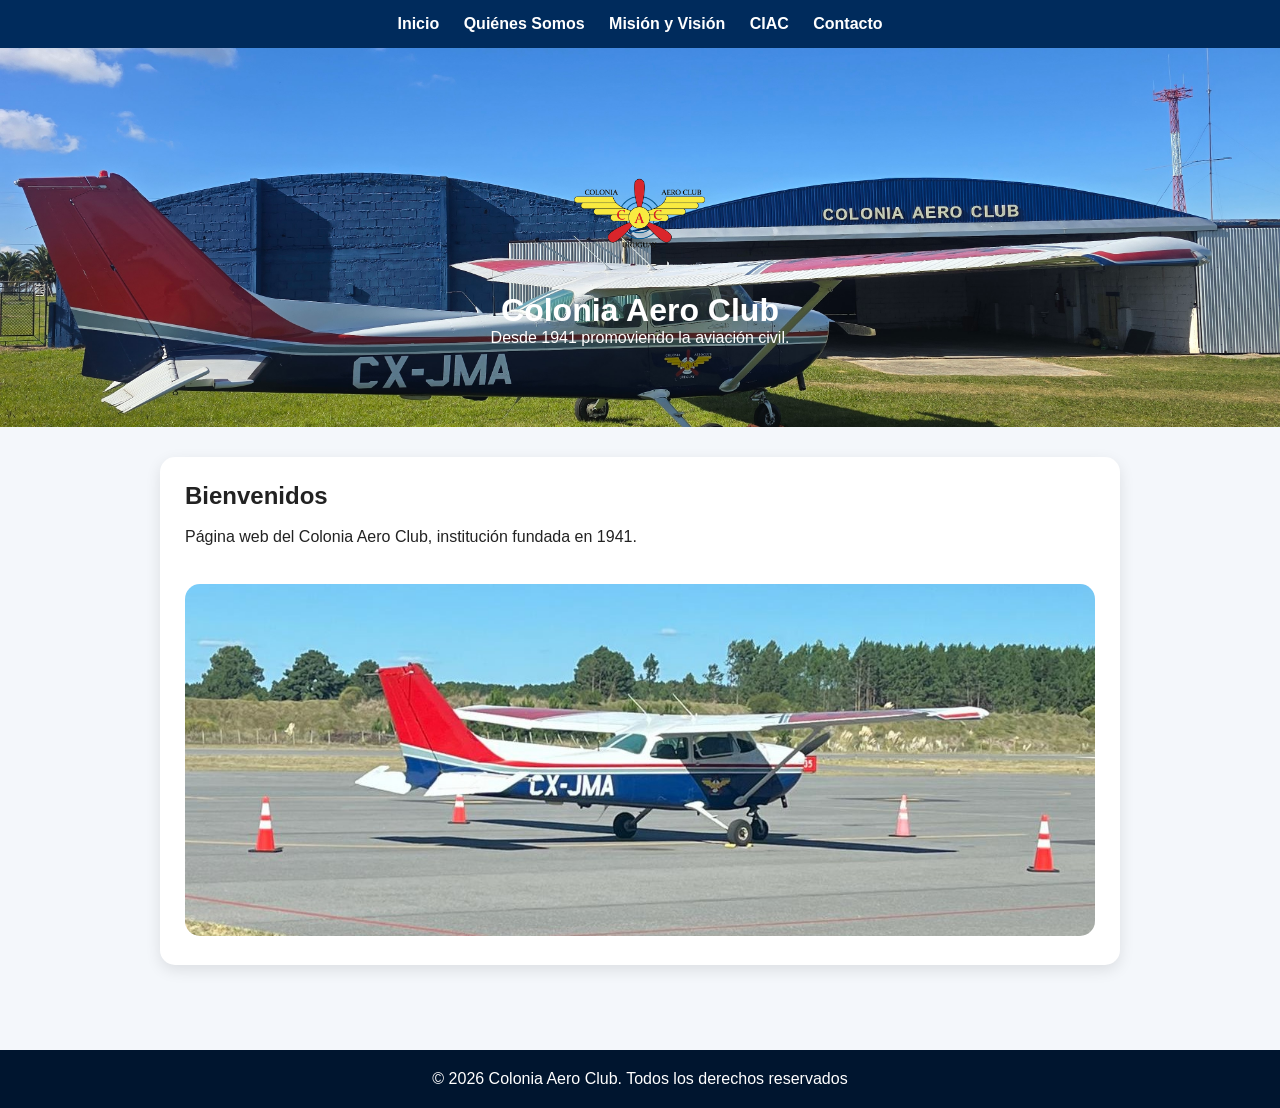
<file: index.html>
<!DOCTYPE html>
<html lang="es">
<head>
<meta charset="UTF-8">
<meta name="viewport" content="width=device-width, initial-scale=1.0">
<title>Colonia Aero Club</title>
<link rel="stylesheet" href="style.css">
</head>
<body>
<nav>
<a href="index.html">Inicio</a>
<a href="quienes-somos.html">Quiénes Somos</a>
<a href="mision-vision.html">Misión y Visión</a>
<a href="ciac.html">CIAC</a>
<a href="contacto.html">Contacto</a>
</nav>

<header>
<img src="logo.webp" class="logo">
<h1>Colonia Aero Club</h1>
<p>Desde 1941 promoviendo la aviación civil.</p>
</header>

<div class="container">
<div class="card">
<h2>Bienvenidos</h2>
  <br>
<p>Página web del Colonia Aero Club, institución fundada en 1941.</p>
  <br>
<img src="jma1.jpg">
</div>
</div>

<footer><p>&copy; 2026 Colonia Aero Club. Todos los derechos reservados</p></footer>
</body>
</html>
</file>
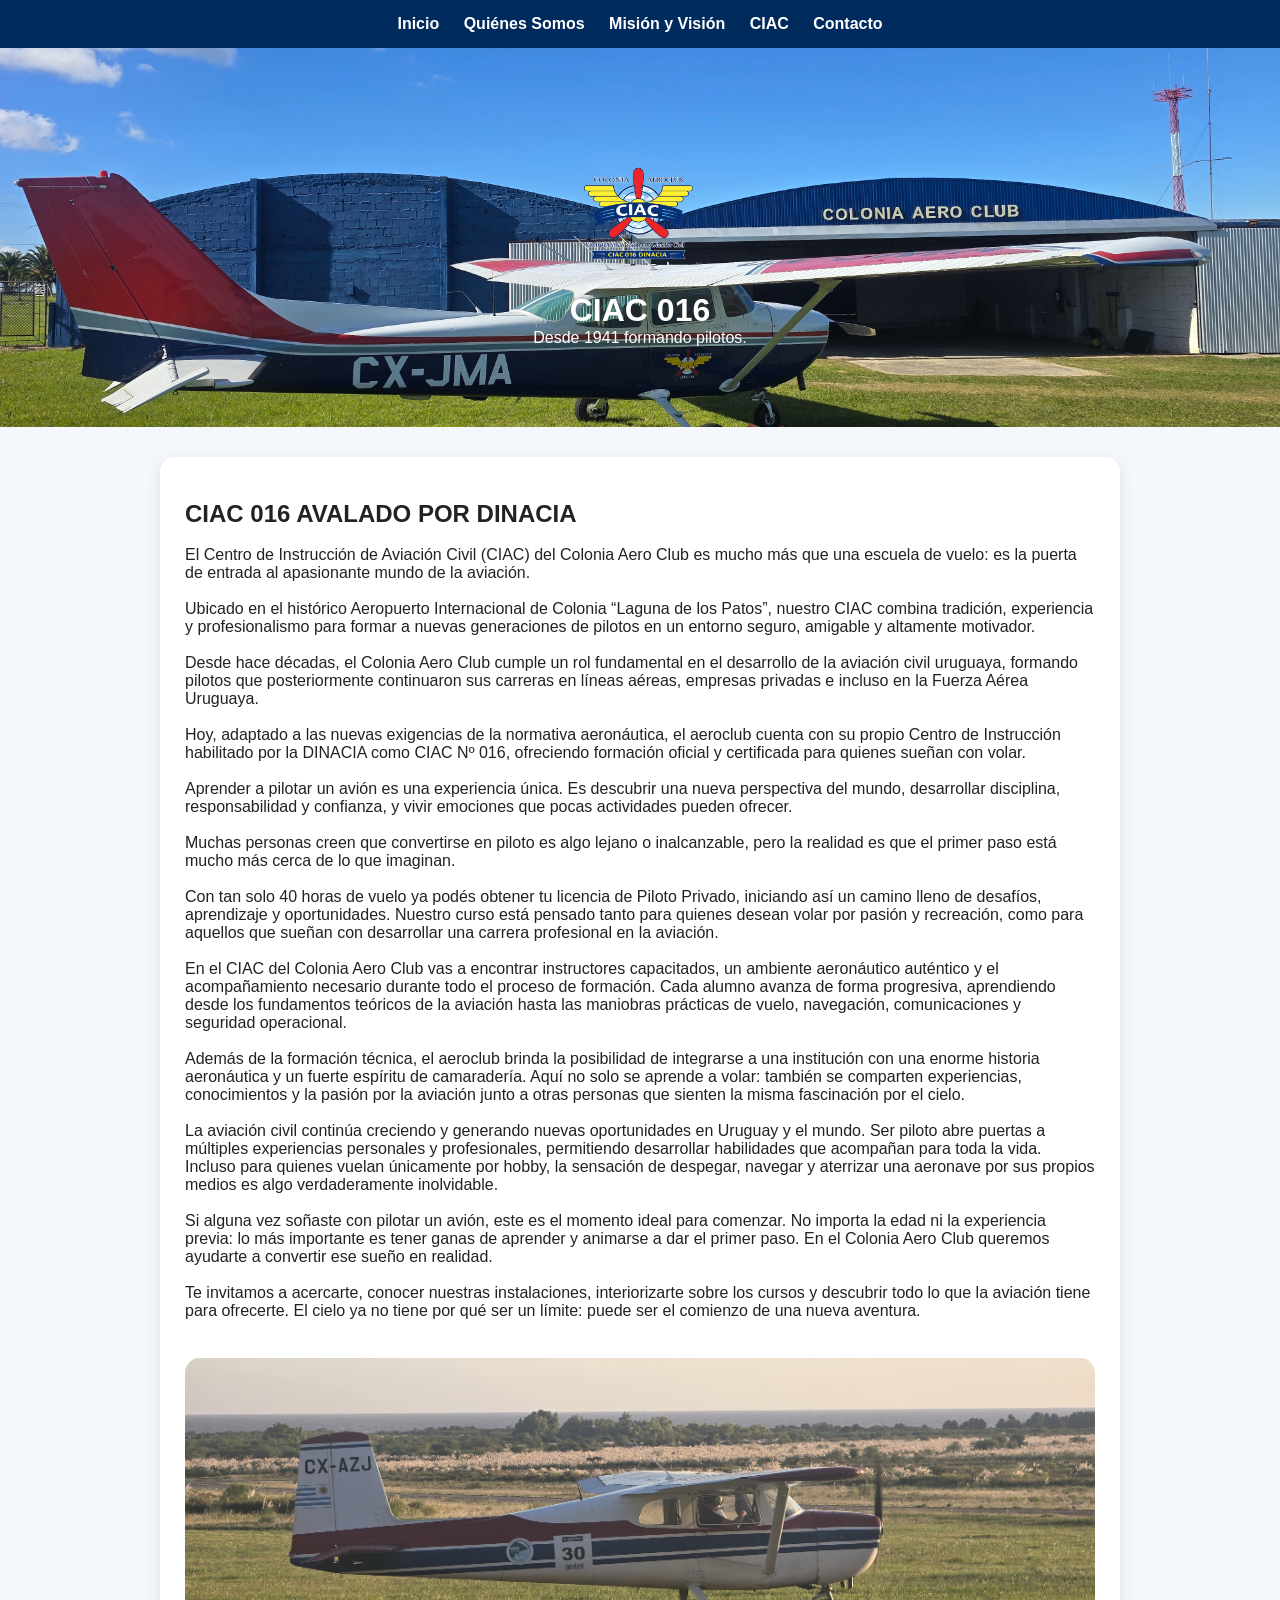
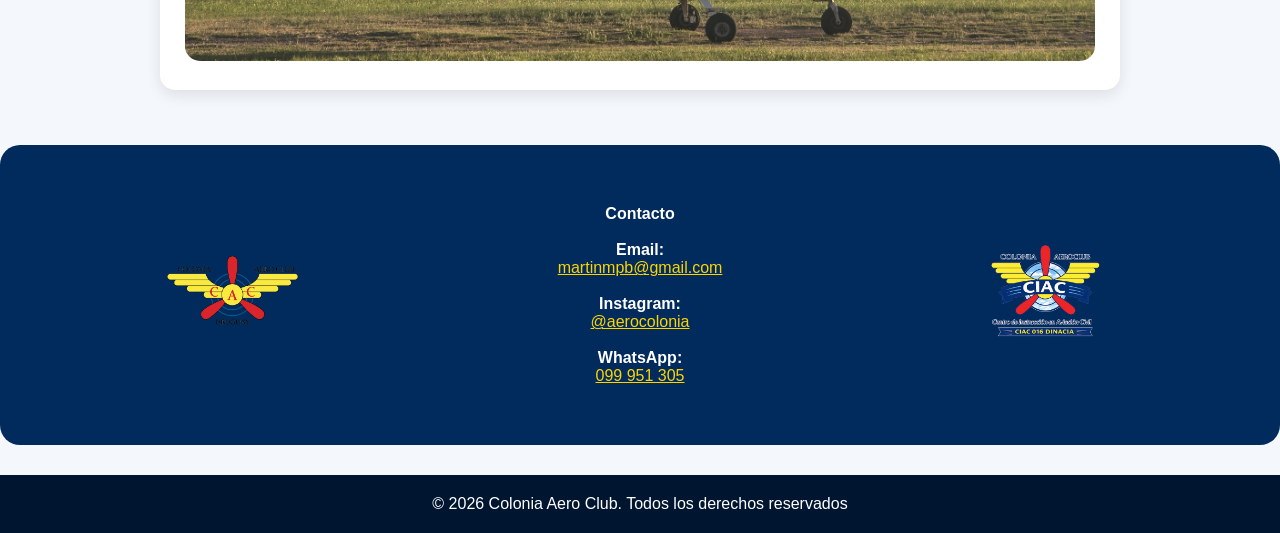
<file: ciac.html>
<!DOCTYPE html>
<html lang="es">
<head>
<meta charset="UTF-8">
<meta name="viewport" content="width=device-width, initial-scale=1.0">
<title>CIAC</title>
<link rel="stylesheet" href="style.css">
</head>
<body>
<nav>
<a href="index.html">Inicio</a>
<a href="quienes-somos.html">Quiénes Somos</a>
<a href="mision-vision.html">Misión y Visión</a>
<a href="ciac.html">CIAC</a>
<a href="contacto.html">Contacto</a>
</nav>

<header>
<img src="ciac.webp" class="logo">
<h1>CIAC 016</h1>
<p>Desde 1941 formando pilotos.</p>
</header>
  
<div class="container">
<div class="card">

  <br>
<p> <h2>CIAC 016 AVALADO POR DINACIA</h2> </p>

  <br>
  
<p> El Centro de Instrucción de Aviación Civil (CIAC) del Colonia Aero Club es mucho más que una escuela de vuelo: es la puerta de entrada al apasionante mundo de la aviación.</p> 

   <br>
  
<p> Ubicado en el histórico Aeropuerto Internacional de Colonia “Laguna de los Patos”, nuestro CIAC combina tradición, experiencia y profesionalismo para formar a nuevas generaciones de pilotos en un entorno seguro, amigable y altamente motivador.</p>

   <br>

<p> Desde hace décadas, el Colonia Aero Club cumple un rol fundamental en el desarrollo de la aviación civil uruguaya, formando pilotos que posteriormente continuaron sus carreras en líneas aéreas, empresas privadas e incluso en la Fuerza Aérea Uruguaya.</p>

   <br>
  
<p> Hoy, adaptado a las nuevas exigencias de la normativa aeronáutica, el aeroclub cuenta con su propio Centro de Instrucción habilitado por la DINACIA como CIAC Nº 016, ofreciendo formación oficial y certificada para quienes sueñan con volar.</p>

   <br>
  
<p> Aprender a pilotar un avión es una experiencia única. Es descubrir una nueva perspectiva del mundo, desarrollar disciplina, responsabilidad y confianza, y vivir emociones que pocas actividades pueden ofrecer.</p> 

   <br>
  
<p> Muchas personas creen que convertirse en piloto es algo lejano o inalcanzable, pero la realidad es que el primer paso está mucho más cerca de lo que imaginan.</p>

   <br>
  
<p> Con tan solo 40 horas de vuelo ya podés obtener tu licencia de Piloto Privado, iniciando así un camino lleno de desafíos, aprendizaje y oportunidades. Nuestro curso está pensado tanto para quienes desean volar por pasión y recreación, como para aquellos que sueñan con desarrollar una carrera profesional en la aviación.</p>

   <br>
  
<p> En el CIAC del Colonia Aero Club vas a encontrar instructores capacitados, un ambiente aeronáutico auténtico y el acompañamiento necesario durante todo el proceso de formación. Cada alumno avanza de forma progresiva, aprendiendo desde los fundamentos teóricos de la aviación hasta las maniobras prácticas de vuelo, navegación, comunicaciones y seguridad operacional.</p>

   <br>
  
<p> Además de la formación técnica, el aeroclub brinda la posibilidad de integrarse a una institución con una enorme historia aeronáutica y un fuerte espíritu de camaradería. Aquí no solo se aprende a volar: también se comparten experiencias, conocimientos y la pasión por la aviación junto a otras personas que sienten la misma fascinación por el cielo.</p>

   <br>
  
<p> La aviación civil continúa creciendo y generando nuevas oportunidades en Uruguay y el mundo. Ser piloto abre puertas a múltiples experiencias personales y profesionales, permitiendo desarrollar habilidades que acompañan para toda la vida. Incluso para quienes vuelan únicamente por hobby, la sensación de despegar, navegar y aterrizar una aeronave por sus propios medios es algo verdaderamente inolvidable.</p>

   <br>
  
<p> Si alguna vez soñaste con pilotar un avión, este es el momento ideal para comenzar. No importa la edad ni la experiencia previa: lo más importante es tener ganas de aprender y animarse a dar el primer paso. En el Colonia Aero Club queremos ayudarte a convertir ese sueño en realidad.</p>

   <br>
  
<p> Te invitamos a acercarte, conocer nuestras instalaciones, interiorizarte sobre los cursos y descubrir todo lo que la aviación tiene para ofrecerte. El cielo ya no tiene por qué ser un límite: puede ser el comienzo de una nueva aventura. </p>

  <br>
  
<img src="avion2.jpg">
</div>
</div>
  
  <section id="contacto">
    <div class="contact">
    <div class="contenedor-columnas">
      <div class="columna"><img src="logo.webp" class="logo a"></div>
      <div class="columna">    
      <p><strong>Contacto</strong></p>
   <br>
      <p><strong>Email:</strong></p>
      <p><a href="mailto:martinmpb@gmail.com">martinmpb@gmail.com</a></p>
      <br>
      <p><strong>Instagram:</strong></p>
      <p><a href="https://instagram.com/aerocolonia" target="_blank">@aerocolonia</a></p>
      <br>
      <p><strong>WhatsApp:</strong></p>
      <p><a href="https://wa.me/59899951305" target="_blank">099 951 305</a></p>
      </div>
      <div class="columna"><img src="ciac.webp" class="logo b"></div>
    </div> 
    </div>
  </section>

<footer><p>&copy; 2026 Colonia Aero Club. Todos los derechos reservados</p></footer>
</body>
</html>
</file>
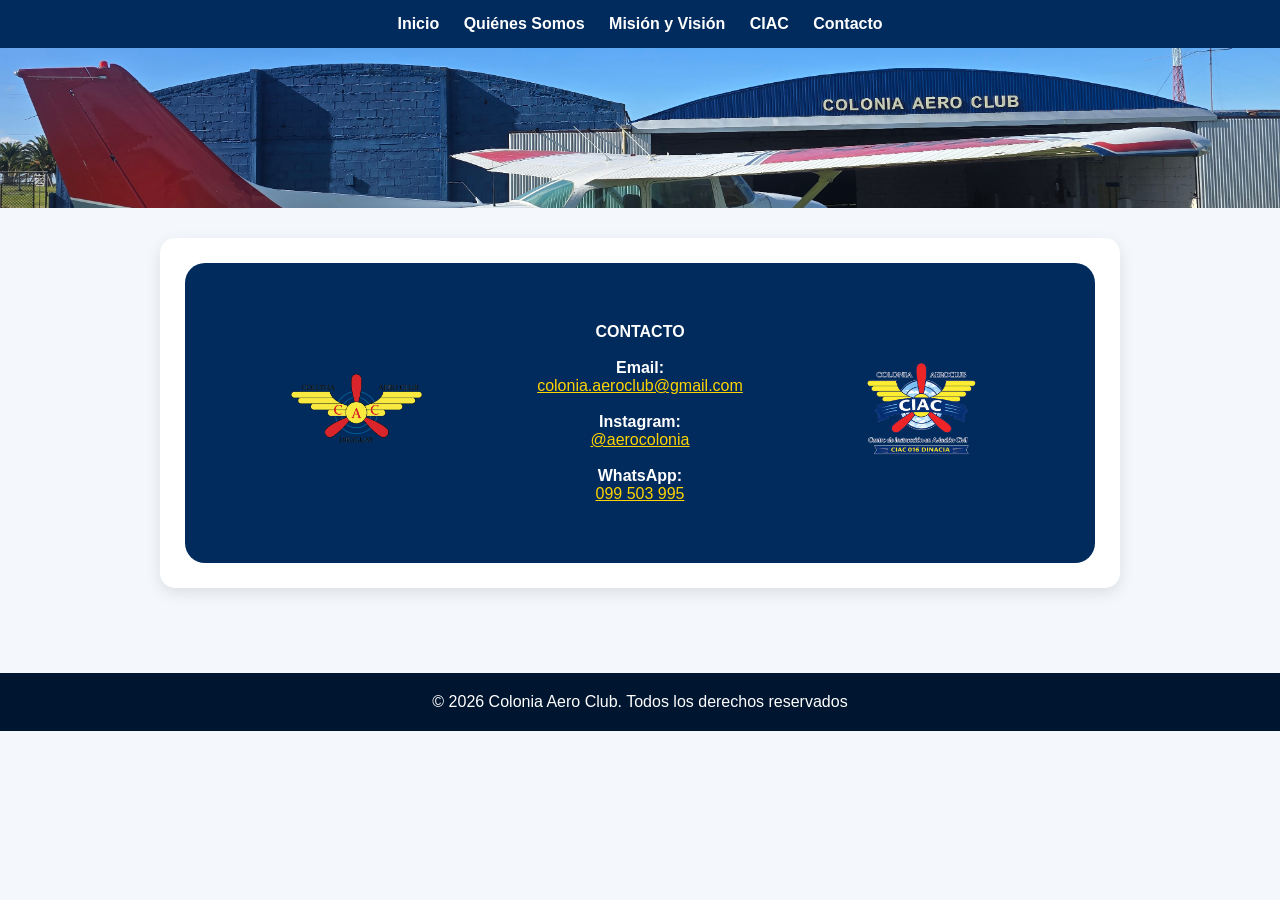
<file: contacto.html>
<!DOCTYPE html>
<html lang="es">
<head>
<meta charset="UTF-8">
<meta name="viewport" content="width=device-width, initial-scale=1.0">
<title>Contacto</title>
<link rel="stylesheet" href="style.css">
</head>
<body>
<nav>
<a href="index.html">Inicio</a>
<a href="quienes-somos.html">Quiénes Somos</a>
<a href="mision-vision.html">Misión y Visión</a>
<a href="ciac.html">CIAC</a>
<a href="contacto.html">Contacto</a>
</nav>
  
      <header></header>

<div class="container">
<div class="card">
      
      <section id="contacto">    
        <div class="contact">
        <div class="contenedor-columnas">
            <div class="columna"><img src="logo.webp" class="logo a"></div>
            <div class="columna">      
            <p><strong>CONTACTO</strong></p>
      <br>
      <p><strong>Email:</strong></p>
      <p><a href="mailto:colonia.aeroclub@gmail.com">colonia.aeroclub@gmail.com</a></p>
      <br>
      <p><strong>Instagram:</strong></p>
      <p><a href="https://instagram.com/aerocolonia" target="_blank">@aerocolonia</a></p>
      <br>
      <p><strong>WhatsApp:</strong></p>
      <p><a href="https://wa.me/59899503995" target="_blank">099 503 995</a></p>
      </div>
      <div class="columna"><img src="ciac.webp" class="logo b"></div>
    </div>
    </div>
  </section>

</div>
</div>

<footer><p>&copy; 2026 Colonia Aero Club. Todos los derechos reservados</p></footer>
</body>
</html>
</file>
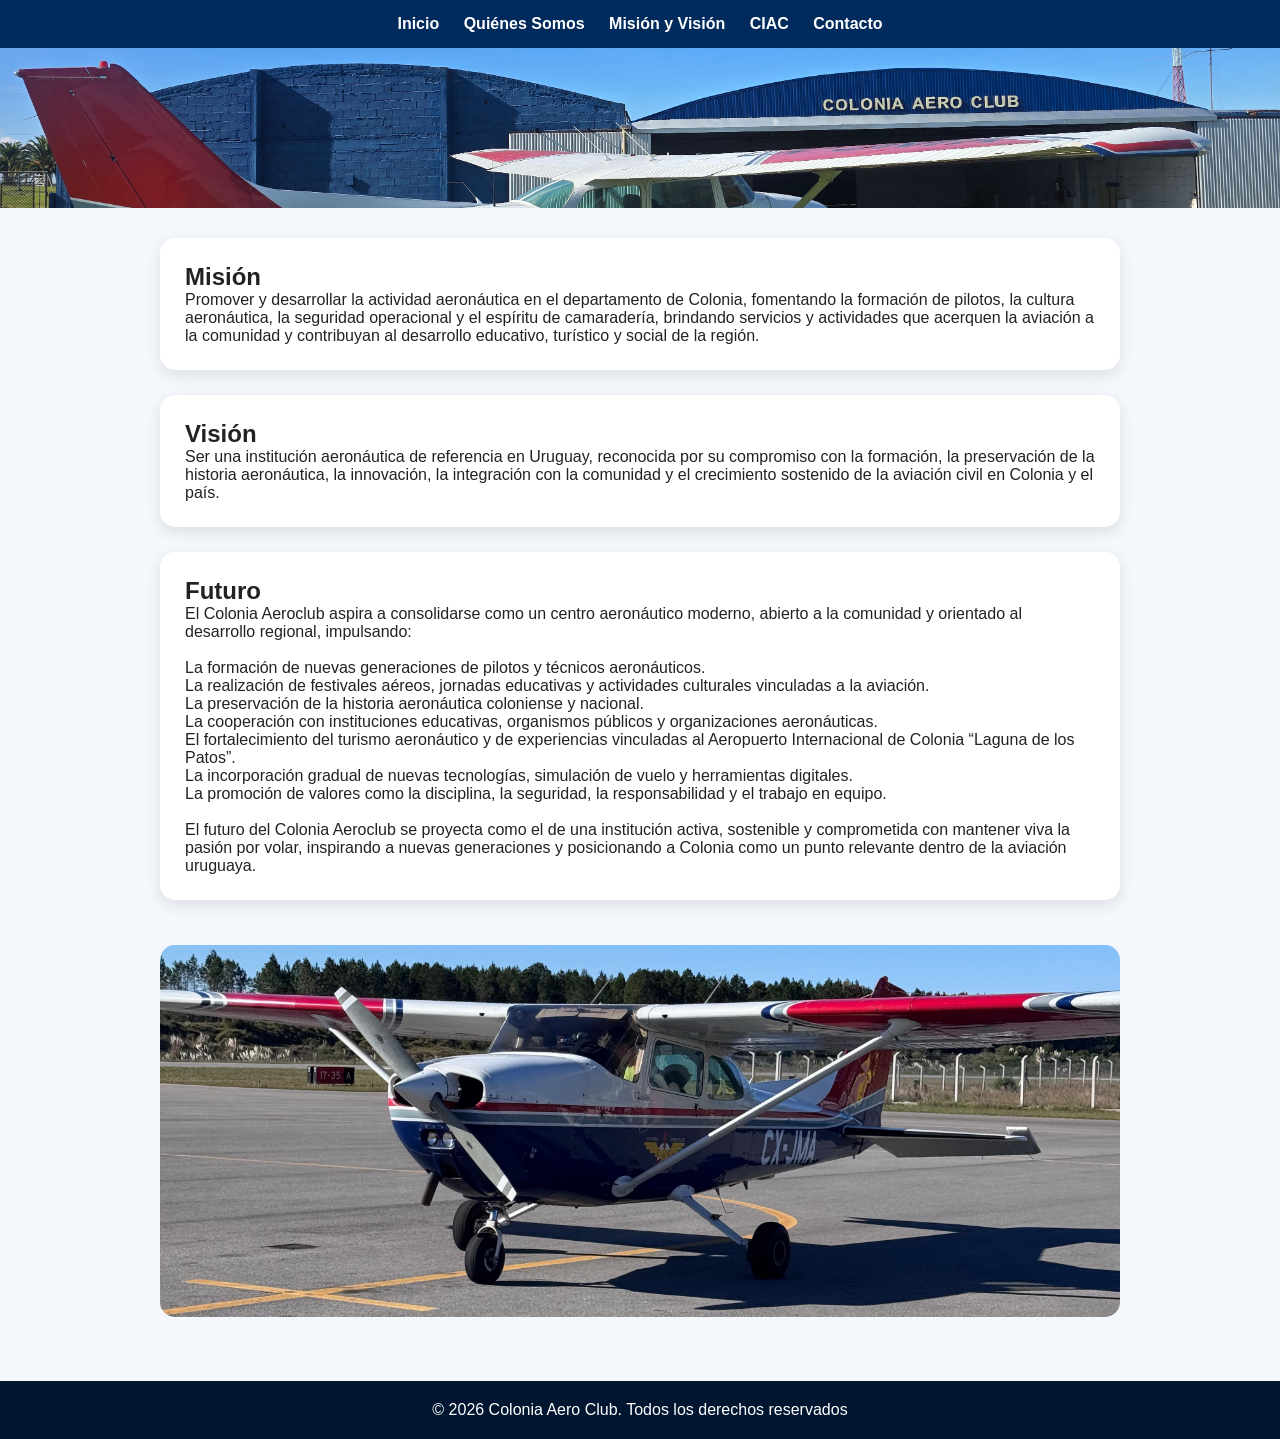
<file: mision-vision.html>
<!DOCTYPE html>
<html lang="es">
<head>
<meta charset="UTF-8">
<meta name="viewport" content="width=device-width, initial-scale=1.0">
<title>Misión y Visión</title>
<link rel="stylesheet" href="style.css">
</head>
<body>
<nav>
<a href="index.html">Inicio</a>
<a href="quienes-somos.html">Quiénes Somos</a>
<a href="mision-vision.html">Misión y Visión</a>
<a href="ciac.html">CIAC</a>
<a href="contacto.html">Contacto</a>
</nav>

<header></header>

<div class="container">

<div class="card">
<h2>Misión</h2>
<p>
Promover y desarrollar la actividad aeronáutica en el departamento de Colonia, 
fomentando la formación de pilotos, la cultura aeronáutica, la seguridad operacional 
y el espíritu de camaradería, brindando servicios y actividades que acerquen la 
aviación a la comunidad y contribuyan al desarrollo educativo, turístico y social de 
la región.
</p>
</div>
<div class="card">
<h2>Visión</h2>
<p>
Ser una institución aeronáutica de referencia en Uruguay, reconocida por su compromiso 
con la formación, la preservación de la historia aeronáutica, la innovación, la 
integración con la comunidad y el crecimiento sostenido de la aviación civil en 
Colonia y el país.
</p>
</div>

<div class="card">
<h2>Futuro</h2>
<p> El Colonia Aeroclub aspira a consolidarse como un centro aeronáutico moderno, abierto a 
la comunidad y orientado al desarrollo regional, impulsando:</p>

  <br>
  
<p>La formación de nuevas generaciones de pilotos y técnicos aeronáuticos.</p>
<p>La realización de festivales aéreos, jornadas educativas y actividades culturales 
vinculadas a la aviación.</p>
<p>La preservación de la historia aeronáutica coloniense y nacional.</p>
<p>La cooperación con instituciones educativas, organismos públicos y organizaciones 
aeronáuticas.</p>
<p>El fortalecimiento del turismo aeronáutico y de experiencias vinculadas al Aeropuerto 
Internacional de Colonia “Laguna de los Patos”.</p>
<p>La incorporación gradual de nuevas tecnologías, simulación de vuelo y herramientas 
digitales.</p>
<p>La promoción de valores como la disciplina, la seguridad, la responsabilidad y el 
trabajo en equipo.</p>

  <br>
  
<p>El futuro del Colonia Aeroclub se proyecta como el de una institución activa, sostenible 
y comprometida con mantener viva la pasión por volar, inspirando a nuevas generaciones y 
posicionando a Colonia como un punto relevante dentro de la aviación uruguaya.</p>
</div>

  <img src="jma2.jpg">
  
</div>

<footer><p>&copy; 2026 Colonia Aero Club. Todos los derechos reservados</p></footer>
</body>
</html>
</file>
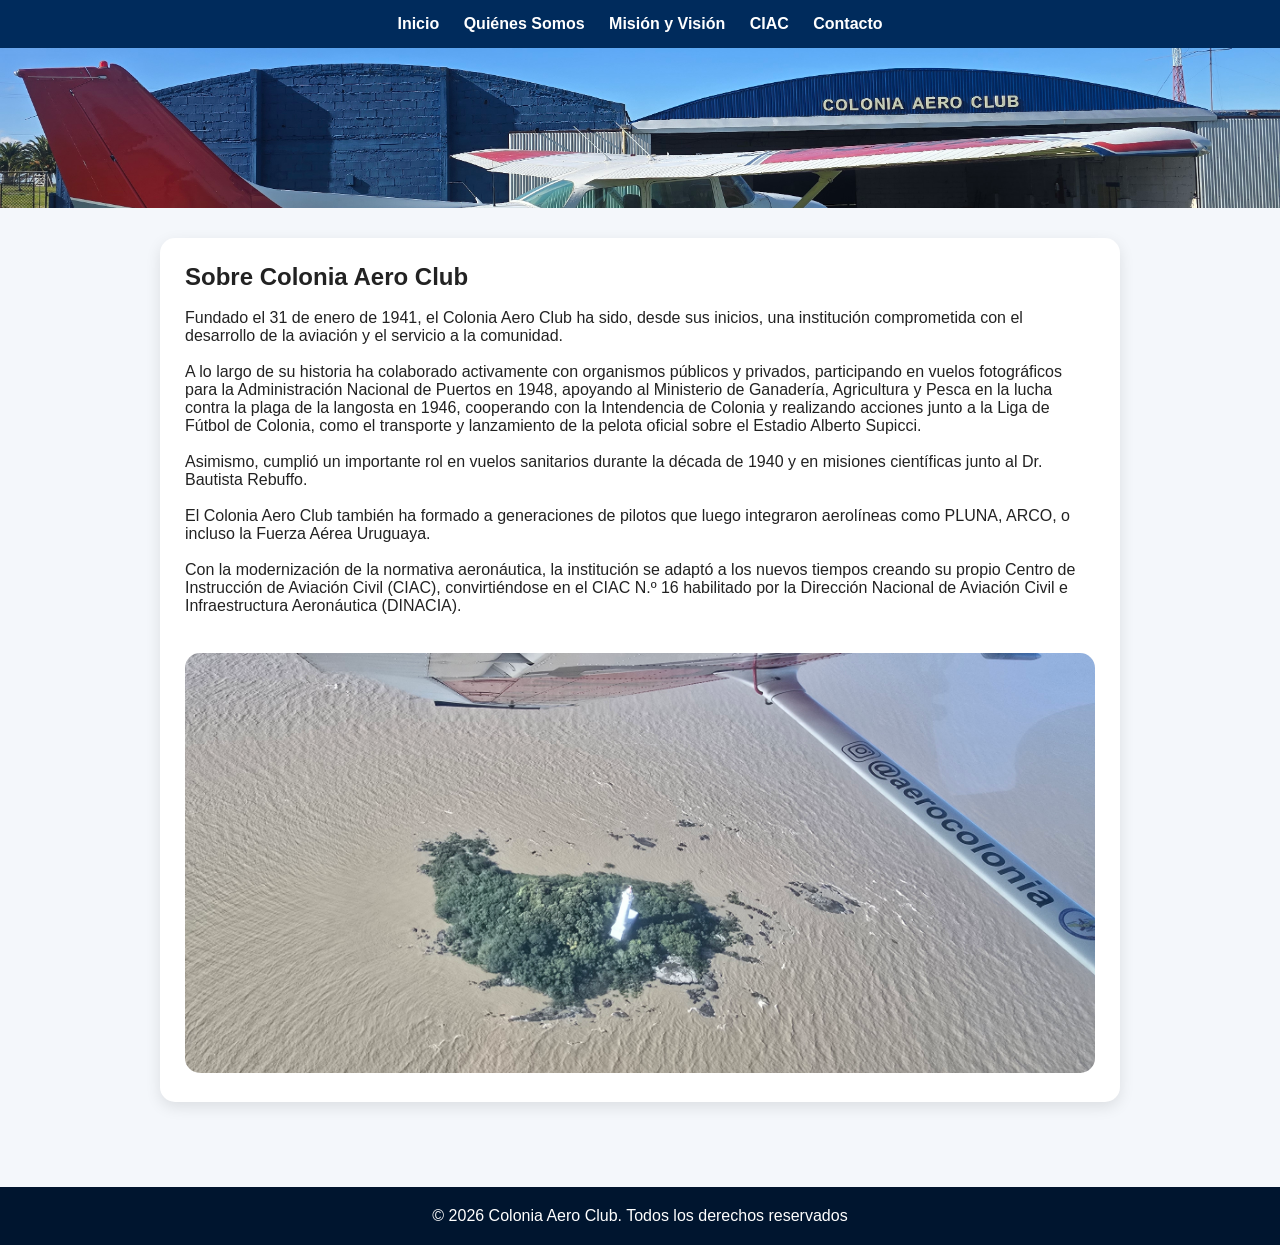
<file: quienes-somos.html>
<!DOCTYPE html>
<html lang="es">
<head>
<meta charset="UTF-8">
<meta name="viewport" content="width=device-width, initial-scale=1.0">
<title>Quiénes Somos</title>
<link rel="stylesheet" href="style.css">
</head>
<body>
<nav>
<a href="index.html">Inicio</a>
<a href="quienes-somos.html">Quiénes Somos</a>
<a href="mision-vision.html">Misión y Visión</a>
<a href="ciac.html">CIAC</a>
<a href="contacto.html">Contacto</a>
</nav>

<header></header>
  
<div class="container">
<div class="card">
<h2><p>Sobre Colonia Aero Club</p></h2><br>
<p> Fundado el 31 de enero de 1941, el Colonia Aero Club ha sido, 
desde sus inicios, una institución comprometida con el desarrollo 
de la aviación y el servicio a la comunidad.</p><br> 
<p>A lo largo de su historia ha colaborado activamente con organismos 
públicos y privados, participando en vuelos fotográficos para la 
Administración Nacional de Puertos en 1948, apoyando al Ministerio de 
Ganadería, Agricultura y Pesca en la lucha contra la plaga de la langosta 
en 1946, cooperando con la Intendencia de Colonia y realizando acciones 
junto a la Liga de Fútbol de Colonia, como el transporte y lanzamiento de 
la pelota oficial sobre el Estadio Alberto Supicci.</p><br> 
<p>Asimismo, cumplió un importante rol en vuelos sanitarios durante la década 
de 1940 y en misiones científicas junto al Dr. Bautista Rebuffo.</p><br> 
<p>El Colonia Aero Club también ha formado a generaciones de pilotos que luego 
integraron aerolíneas como PLUNA, ARCO, o incluso la Fuerza Aérea Uruguaya.</p><br>
<p>Con la modernización de la normativa aeronáutica, la institución se adaptó 
a los nuevos tiempos creando su propio Centro de Instrucción de Aviación Civil 
(CIAC), convirtiéndose en el CIAC N.º 16 habilitado por la Dirección Nacional 
de Aviación Civil e Infraestructura Aeronáutica (DINACIA).</p><br>

<img src="isla.jpg">
</div>
</div>

<footer><p>&copy; 2026 Colonia Aero Club. Todos los derechos reservados</p></footer>
</body>
</html>
</file>
<file: style.css>
*{
margin:0;
padding:0;
box-sizing:border-box;
font-family:Arial,sans-serif;
}

body{
background:#f4f7fb;
color:#222;
}

nav{
background: #002b5c;
padding:15px;
text-align:center;
}

nav a{
color:white;
margin:0 10px;
text-decoration:none;
font-weight:bold;
}

header{
background: url('hangar.jpg') center/cover;
padding:80px 20px;
text-align:center;
color:white;
}

.logo{
width:140px;
}

.logo a{
width:20px;
align:left;
}

.logo b{
width:20px;
align:right;
}
.container{
max-width:1000px;
margin:auto;
padding:30px 20px;
}

.card{
background:white;
padding:25px;
border-radius:15px;
margin-bottom:25px;
box-shadow:0 5px 15px rgba(0,0,0,0.1);
}

.contact{
  background:#002b5c;
  color:white;
  border-radius:20px;
  padding:40px;
  text-align:center;
}

.contact a{
  color:#ffd400;
}

img{
width:100%;
border-radius:15px;
margin-top:20px;
}

footer{
background:#00152f;
color:white;
text-align:center;
padding:20px;
margin-top:30px;
}

.contenedor-columnas {
  display: flex;
  gap: 20px;
}

.columna {
  flex: 1;
  background:#002b5c;
  padding: 20px;
}

@media(max-width:768px){
nav a{
display:block;
margin:10px 0;
}

header h1{
font-size:2rem;
}
}
}
</file>
